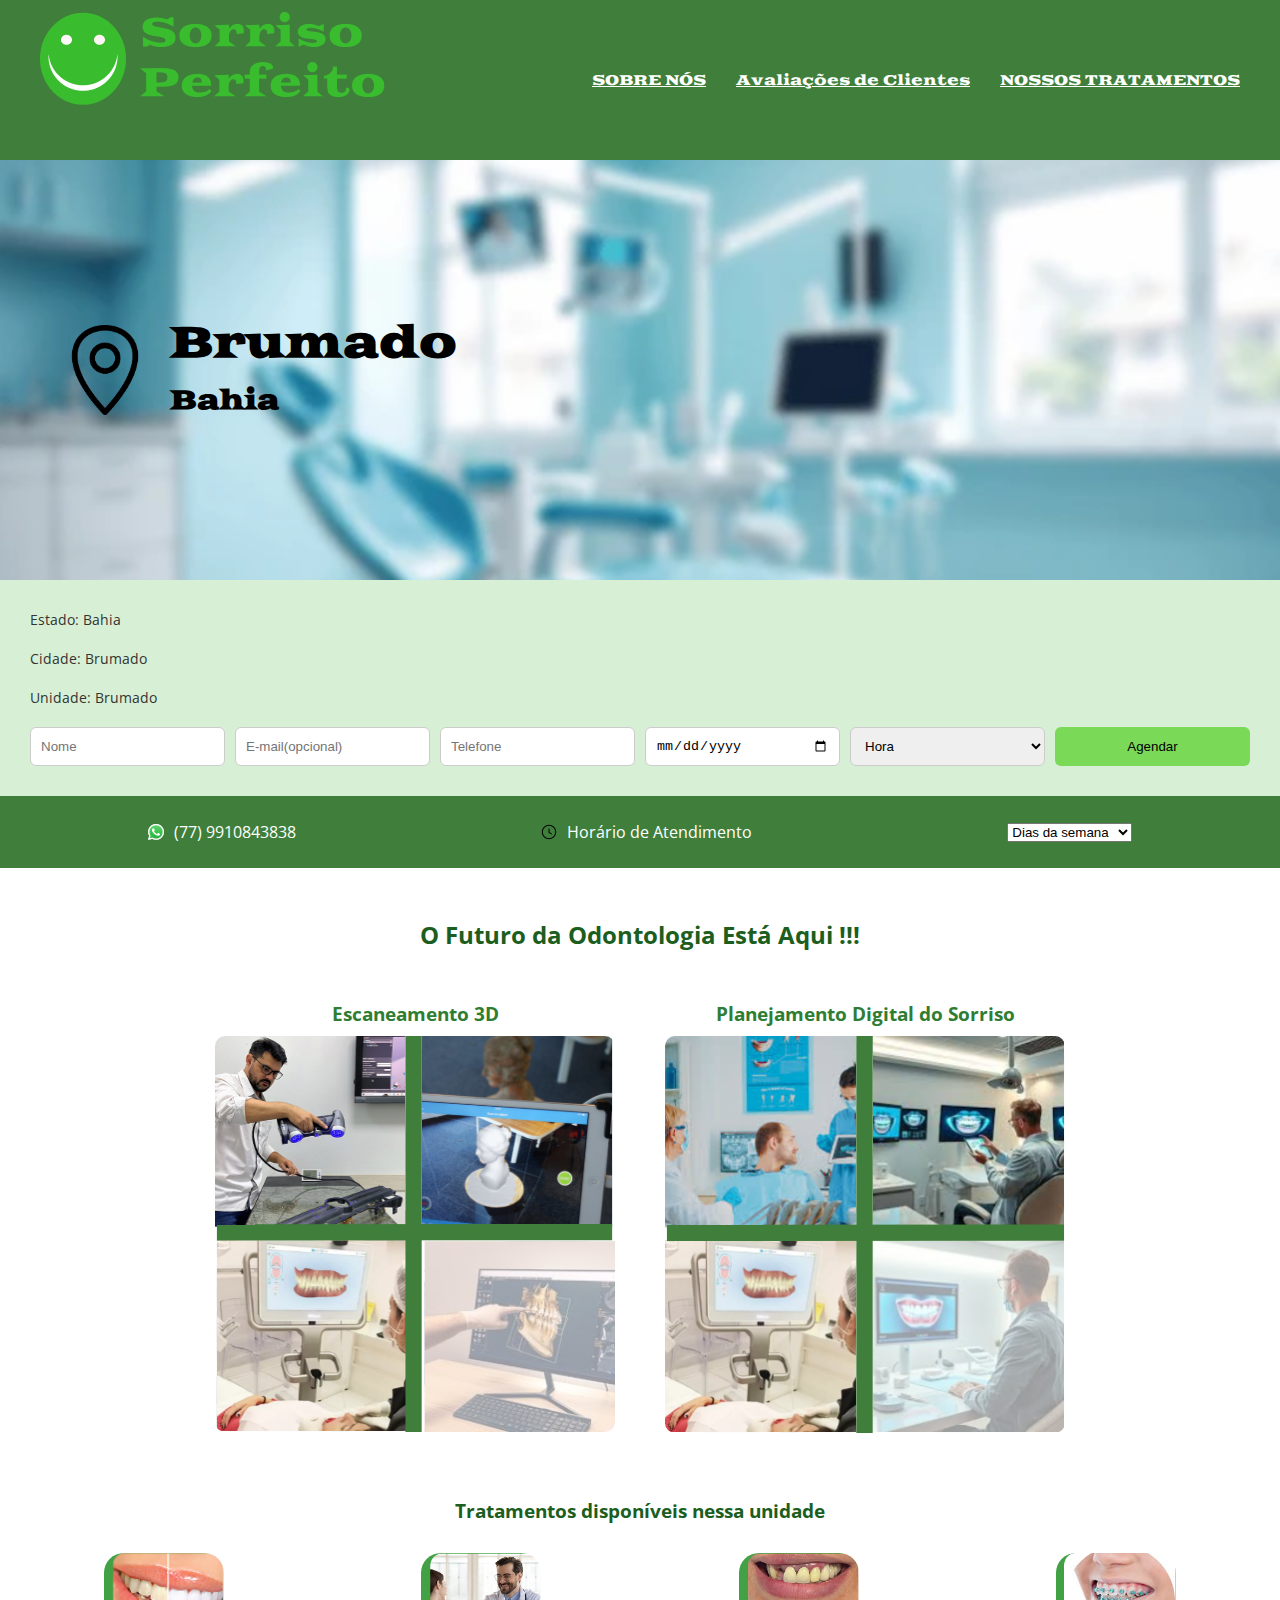
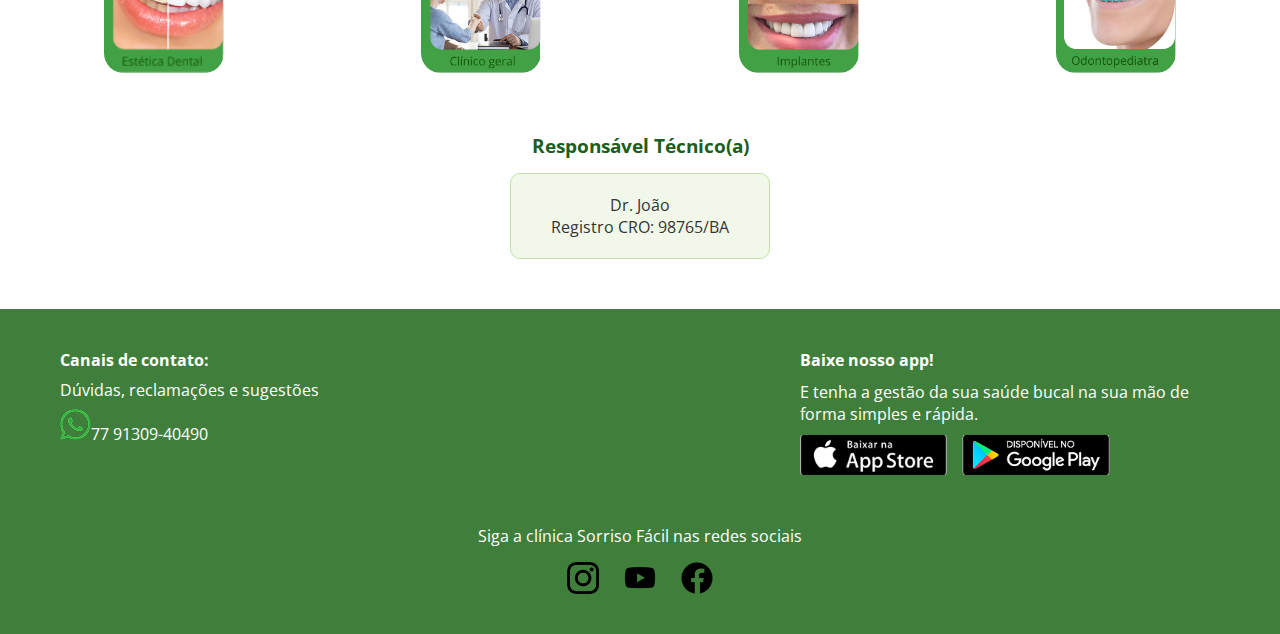
<file: index.html>
<!DOCTYPE html>
<html lang="pt-BR">

<head>
  <meta charset="UTF-8">
  <meta name="viewport" content="width=device-width, initial-scale=1.0">
  <title>Sorriso Perfeito - Brumado Bahia</title>
  <link rel="stylesheet" href="style.css">
  <link rel="preconnect" href="https://fonts.googleapis.com">
  <link rel="preconnect" href="https://fonts.gstatic.com" crossorigin>
  <link href="https://fonts.googleapis.com/css2?family=Poppins:wght@400;600&display=swap" rel="stylesheet">
  <link href="https://fonts.googleapis.com/css2?family=Goblin+One&display=swap" rel="stylesheet">
</head>

<body>
 <header class="top-header">
  <div class="header-left">
    <img src="imagens/logo.png">
    <h1 class="logo-text">
    </h1>
  </div>
<input type="checkbox" id="menu-toggle">

<label for="menu-toggle" class="hamburger">
  <span></span>
  <span></span>
  <span></span>
</label>

  <nav class="header-menu">
    <a href="sobrenos.html">SOBRE NÓS</a>
    <a href="#">Avaliações de Clientes</a>
    <a href="#">NOSSOS TRATAMENTOS</a>
  </nav>
</header>


  <section class="banner">
    <div class="banner-info">
      <img src="imagens/icone-localizacao 1.png" alt="">
      <h2>Brumado <br><span>Bahia</span></h2>
    </div>
  </section>

  <section class="agendamento">
    <label>Estado: Bahia</label>
    <label>Cidade: Brumado</label>
    <label>Unidade: Brumado</label>
    <div class="inputs">
      <input type="text" placeholder="Nome">
      <input type="email" placeholder="E-mail(opcional)">
      <input type="tel" placeholder="Telefone">
      <input type="date">
      <select>
        <option>Hora</option>
        <option>08:00</option>
        <option>09:00</option>
        <option>10:00</option>
      </select>
      <button>Agendar</button>
    </div>
  </section>

  <section class="info">
    <div class="nb"><img src="imagens/whatsapp.png">(77) 9910843838</div>
    <div class="na"><img src="imagens/relogio.png">Horário de Atendimento</div>
    <div class="nfg">
      <label></label>
      <select>
        <option>Dias da semana</option>
        <option>Segunda a Sexta</option>
        <option>Sábado</option>
        <option>Domingo</option>
      </select>
    </div>
  </section>

  <main>
    <h2>O Futuro da Odontologia Está Aqui !!!</h2>
    <div class="tech-section">
      <div class="tech-box">
        <h3>Escaneamento 3D</h3>
        <div class="img-placeholder"><img src="imagens/esc3d.svg"></div>
      </div>
      <div class="tech-box">
        <h3>Planejamento Digital do Sorriso</h3>
        <div class="img-placeholder"><img src="imagens/plan.svg"></div>
      </div>
    </div>
    <h3 class="treatments-title">Tratamentos disponíveis nessa unidade</h3>
    <div class="treatments">
      <div class="treatment-box">
        <img src="imagens/tratamento1.png">
      </div>
      <div class="treatment-box">
        <img src="imagens/tratamento2.png">
      </div>
      <div class="treatment-box">
        <img src="imagens/tratamento3.png">
      </div>
      <div class="treatment-box">
        <img src="imagens/tratamento4.png">
      </div>
    </div>
    <div class="responsible">
      <h3>Responsável Técnico(a)</h3>
      <div class="card">
        <p>Dr. João</p>
        <p>Registro CRO: 98765/BA</p>
      </div>
    </div>
  </main>

 <footer class="footer">
  <div class="footer-top">
    <div class="footer-contact">
      <p><strong>Canais de contato:</strong></p>
      <p>Dúvidas, reclamações e sugestões</p>
      <p class="whatsapp"> <img src="imagens/Rectangle 18.png">77 91309-40490</p>
    </div>

    <div class="footer-app">
      <p><strong>Baixe nosso app!</strong></p>
      <p>E tenha a gestão da sua saúde bucal na sua mão de forma simples e rápida.</p>
      <div class="app-buttons">
        <img src="imagens/Rectangle 32.png">
        <img src="imagens/Rectangle 33.png">
      </div>
    </div>
  </div>

  <div class="footer-bottom">
    <p>Siga a clínica Sorriso Fácil nas redes sociais</p>
    <div class="social-icons">
      <img src="imagens/Rectangle 34.png">
      <img src="imagens/Rectangle 36.png">
      <img src="imagens/Rectangle 35.png">
    </div>
  </div>
</footer>


</body>

</html>
</file>
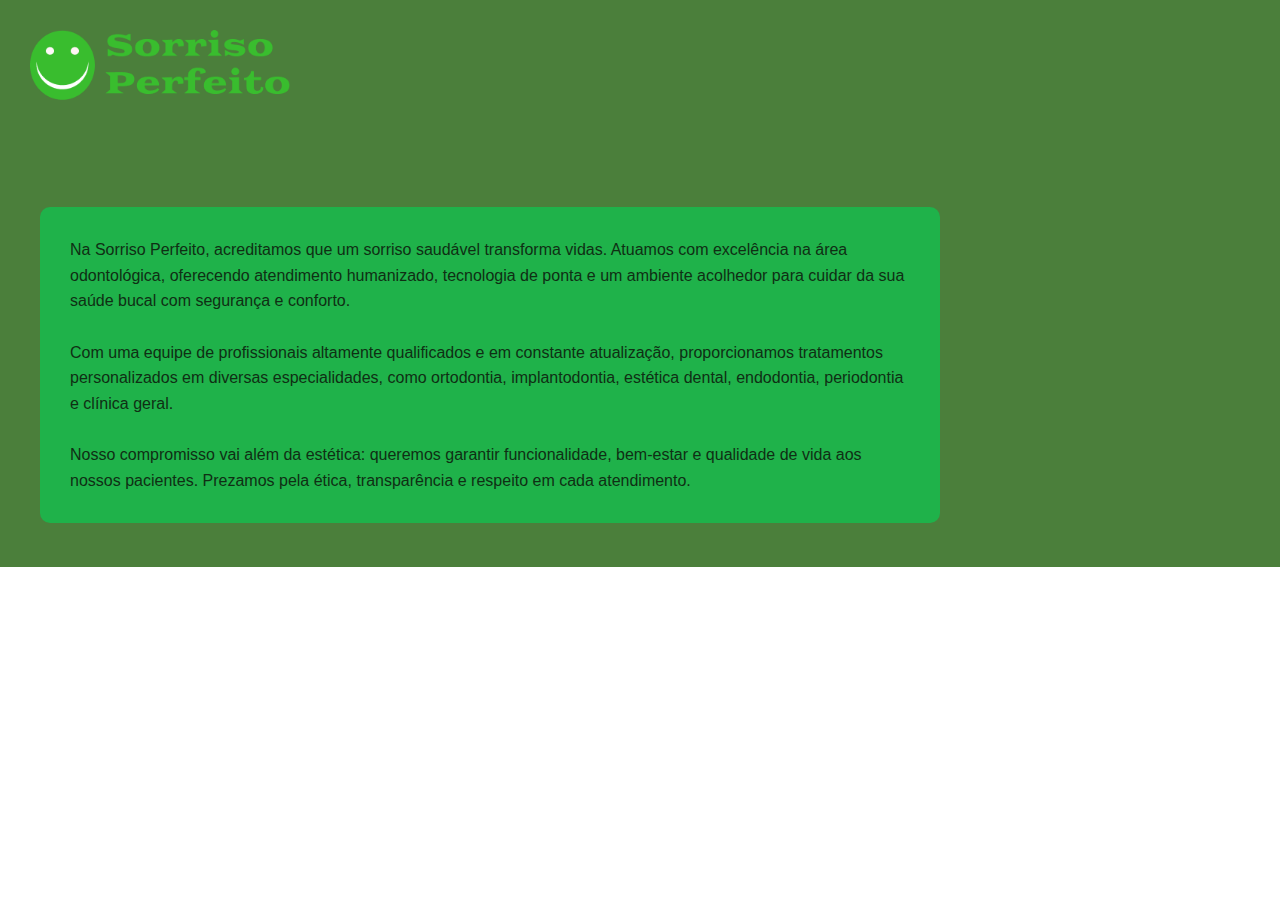
<file: sobrenos.html>
<!DOCTYPE html>
<html lang="pt-BR">
<head>
    <meta charset="UTF-8">
    <title>Sobre Nós - Sorriso Perfeito</title>
    <link rel="stylesheet" href="sobrenos.css">
</head>
<body>

<header class="header">
    <img src="imagens/logo.png" class="logo">
</header>

<section class="sobre">
    <div class="caixa-texto">
        <p>
            Na Sorriso Perfeito, acreditamos que um sorriso saudável transforma vidas.
            Atuamos com excelência na área odontológica, oferecendo atendimento humanizado,
            tecnologia de ponta e um ambiente acolhedor para cuidar da sua saúde bucal com
            segurança e conforto.
            <br><br>
            Com uma equipe de profissionais altamente qualificados e em constante atualização,
            proporcionamos tratamentos personalizados em diversas especialidades, como
            ortodontia, implantodontia, estética dental, endodontia, periodontia e clínica geral.
            <br><br>
            Nosso compromisso vai além da estética: queremos garantir funcionalidade,
            bem-estar e qualidade de vida aos nossos pacientes. Prezamos pela ética,
            transparência e respeito em cada atendimento.
        </p>
    </div>
</section>

</body>
</html>
</file>
<file: style.css>
@import url('https://fonts.googleapis.com/css2?family=Goblin+One&display=swap');
@import url('https://fonts.googleapis.com/css2?family=Open+Sans:wght@300;400;600;700&display=swap');

* {
  margin: 0;
  padding: 0;
  box-sizing: border-box;
}

body {
  font-family: 'Open Sans', sans-serif;
  background-color: #fff;
  color: #333;
}

.top-header {
  background-color: #3f7f3b;
  width: 100%;
  height: 160px;
  display: flex;
  align-items: center;
  justify-content: space-between;
  padding: 0 40px;
}

.header-left {
  display: flex;
  align-items: center;
  gap: 15px;
}

.logo-img {
  width: 150px;
}

.logo-text {
  font-family: 'Goblin One', cursive;
  font-size: 42px;
  line-height: 1;
  color: #3bd13b;
}

.header-menu {
  display: flex;
  gap: 30px;
}

.header-menu a {
  font-family: 'Goblin One';
  font-size: 14px;
  color: #ffffff;
}


.banner {
  width: 100%;
  height: 420px;
  background-image: url("imagens/banner.svg");
  display: flex;
  align-items: center;
  padding-left: 60px;
}

.banner-info {
  display: flex;
  align-items: center;
  gap: 20px;
}

.banner-info img {
  width: 90px;
}

.banner-info h2 {
  font-family: 'Goblin One';
  font-size: 42px;
  color: #000;
}

.banner-info span {
  font-size: 26px;
}

.agendamento {
  background-color: #d7f0d5;
  padding: 30px;
  display: grid;
  gap: 20px;
}

.agendamento label {
  font-size: 14px;
}

.agendamento .inputs {
  display: grid;
  grid-template-columns: repeat(auto-fit, minmax(150px, 1fr));
  gap: 10px;
}

.agendamento input,
.agendamento select {
  padding: 10px;
  border: 1px solid #ccc;
  border-radius: 6px;
}

.agendamento input:focus,
.agendamento select:focus {
  border-color: #4caf50;
}

.agendamento button {
  background-color: #7ad957;
  border: none;
  border-radius: 6px;
  padding: 10px;
  cursor: pointer;
}

.agendamento button:hover {
  background-color: #66c14a;
}

.info {
  background-color: #3f7f3b;
  color: #fff;
  display: flex;
  justify-content: space-around;
  align-items: center;
  padding: 25px;
}

.info div {
  display: flex;
  align-items: center;
  gap: 10px;
}

main {
  padding: 50px 20px;
  text-align: center;
}

main h2 {
  color: #1b5e20;
  margin-bottom: 50px;
}

.tech-section {
  display: flex;
  justify-content: center;
  gap: 50px;
  flex-wrap: wrap;
  margin-bottom: 60px;
}

.tech-box h3 {
  color: #2e7d32;
  margin-bottom: 10px;
}

.img-placeholder img {
  width: 400px;
  max-width: 100%;
  border-radius: 10px;
}

.treatments-title {
  color: #1b5e20;
  margin-bottom: 30px;
}

.treatments {
  display: grid;
  grid-template-columns: repeat(auto-fit, minmax(120px, 1fr));
  gap: 30px;
  justify-items: center;
  margin-bottom: 60px;
}

.treatment-box {
  width: 120px;
  height: 120px;
  border-radius: 20px;
  overflow: hidden;
}

.treatment-box img {
  width: 100%;
  height: 100%;
}

.responsible h3 {
  color: #1b5e20;
  margin-bottom: 15px;
}

.card {
  display: inline-block;
  background-color: #f1f8e9;
  padding: 20px 40px;
  border-radius: 10px;
  border: 1px solid #c5e1a5;
}

.footer {
  background-color: #3f7f3b;
  color: #ffffff;
  padding: 40px 60px;
}

.footer-top {
  display: flex;
  justify-content: space-between;
  align-items: flex-start;
  gap: 40px;
}

.footer-contact p {
  margin-bottom: 8px;
}

.footer-app {
  max-width: 420px;
}

.footer-app p {
  margin-bottom: 10px;
}

.app-buttons {
  display: flex;
  gap: 15px;
  margin-top: 10px;
}

.app-buttons img {
  height: 40px;
  cursor: pointer;
}

.footer-bottom {
  margin-top: 50px;
  text-align: center;
}

.footer-bottom p {
  margin-bottom: 15px;
}

.social-icons {
  display: flex;
  justify-content: center;
  gap: 25px;
}

.social-icons img {
  width: 32px;
  cursor: pointer;
}


.cabo {
  display: flex;
  flex-direction: column;
  gap: 10px;
  align-items: center;
}
#menu-toggle {
  display: none;
}

.hamburger {
  display: none;
  flex-direction: column;
  gap: 6px;
  cursor: pointer;
}

.hamburger span {
  width: 28px;
  height: 3px;
  background: #fff;
  border-radius: 5px;
}
.header-menu {
  transition: max-height 0.35s ease, opacity 0.3s ease;
}
@media screen and (max-width: 426px) {

  body {
    overflow-x: hidden;
  }
.header-menu {
    overflow: hidden;
    max-height: 0;
    opacity: 0;
  }

  #menu-toggle:checked + .hamburger + .header-menu {
    max-height: 300px;
    opacity: 1;
  }

  .hamburger span {
    transition: transform 0.3s ease, opacity 0.3s ease;
  }
  .top-header {
    position: relative;
    height: auto;
    padding: 15px;
  }

  .logo-img {
    width: 110px;
  }

  .hamburger {
    display: flex;
  }

  .header-menu {
    position: absolute;
    top: 100%;
    left: 0;
    width: 100%;
    background-color: #3f7f3b;
    flex-direction: column;
    align-items: center;
    gap: 18px;
    padding: 20px 0;
    z-index: 999;
  }

  #menu-toggle:checked + .hamburger + .header-menu {
    display: flex;
  }

  .header-menu a {
    font-size: 15px;
  }

  .banner {
    height: auto;
    padding: 25px 15px;
    justify-content: center;
    text-align: center;
    background-size: cover;
  }

  .banner-info {
    flex-direction: column;
    gap: 8px;
  }

  .banner-info img {
    width: 65px;
  }

  .banner-info h2 {
    font-size: 24px;
  }

  .banner-info span {
    font-size: 17px;
  }

  .agendamento {
    padding: 20px 15px;
  }

  .agendamento label {
    font-size: 13px;
  }

  .agendamento .inputs {
    grid-template-columns: 1fr;
    gap: 10px;
  }

  .info {
    flex-direction: column;
    gap: 12px;
    text-align: center;
  }

  .info div {
    justify-content: center;
    font-size: 14px;
  }

  .tech-section {
    gap: 25px;
  }

  .img-placeholder img {
    width: 100%;
  }

  .treatments {
    grid-template-columns: repeat(2, 1fr);
    gap: 15px;
  }

  .footer {
    padding: 25px 15px;
  }

  .footer-top {
    flex-direction: column;
    align-items: center;
    text-align: center;
    gap: 25px;
  }

  .footer-bottom p {
    font-size: 14px;
  }

  .social-icons {
    gap: 15px;
  }
}

@media screen and (min-width: 767px) and (max-width: 1024px) {

  .top-header {
    padding: 0 20px;
  }

  .logo-img {
    width: 130px;
  }

  .banner {
    padding-left: 30px;
  }

  .banner-info h2 {
    font-size: 36px;
  }

  .banner-info span {
    font-size: 24px;
  }

  .tech-section {
    gap: 40px;
  }

  .img-placeholder img {
    width: 320px;
  }

  .treatments {
    grid-template-columns: repeat(3, 1fr);
  }

  .footer {
    padding: 40px 30px;
  }
}
</file>
<file: sobrenos.css>
* {
    margin: 0;
    padding: 0;
    box-sizing: border-box;
}

body {
    font-family: Arial, sans-serif;
}

.header {
    background-color: #4b7f3b;
    padding: 30px;
}

.logo {
    width: 260px;
}

.sobre {
    background-color: #4b7f3b;
    min-height: 400px;
    padding: 40px;
}

.caixa-texto {
    background-color: #1fb24a;
    max-width: 900px;
    padding: 30px;
    border-radius: 10px;
    color: #0f2f14;
    line-height: 1.6;
}
</file>
